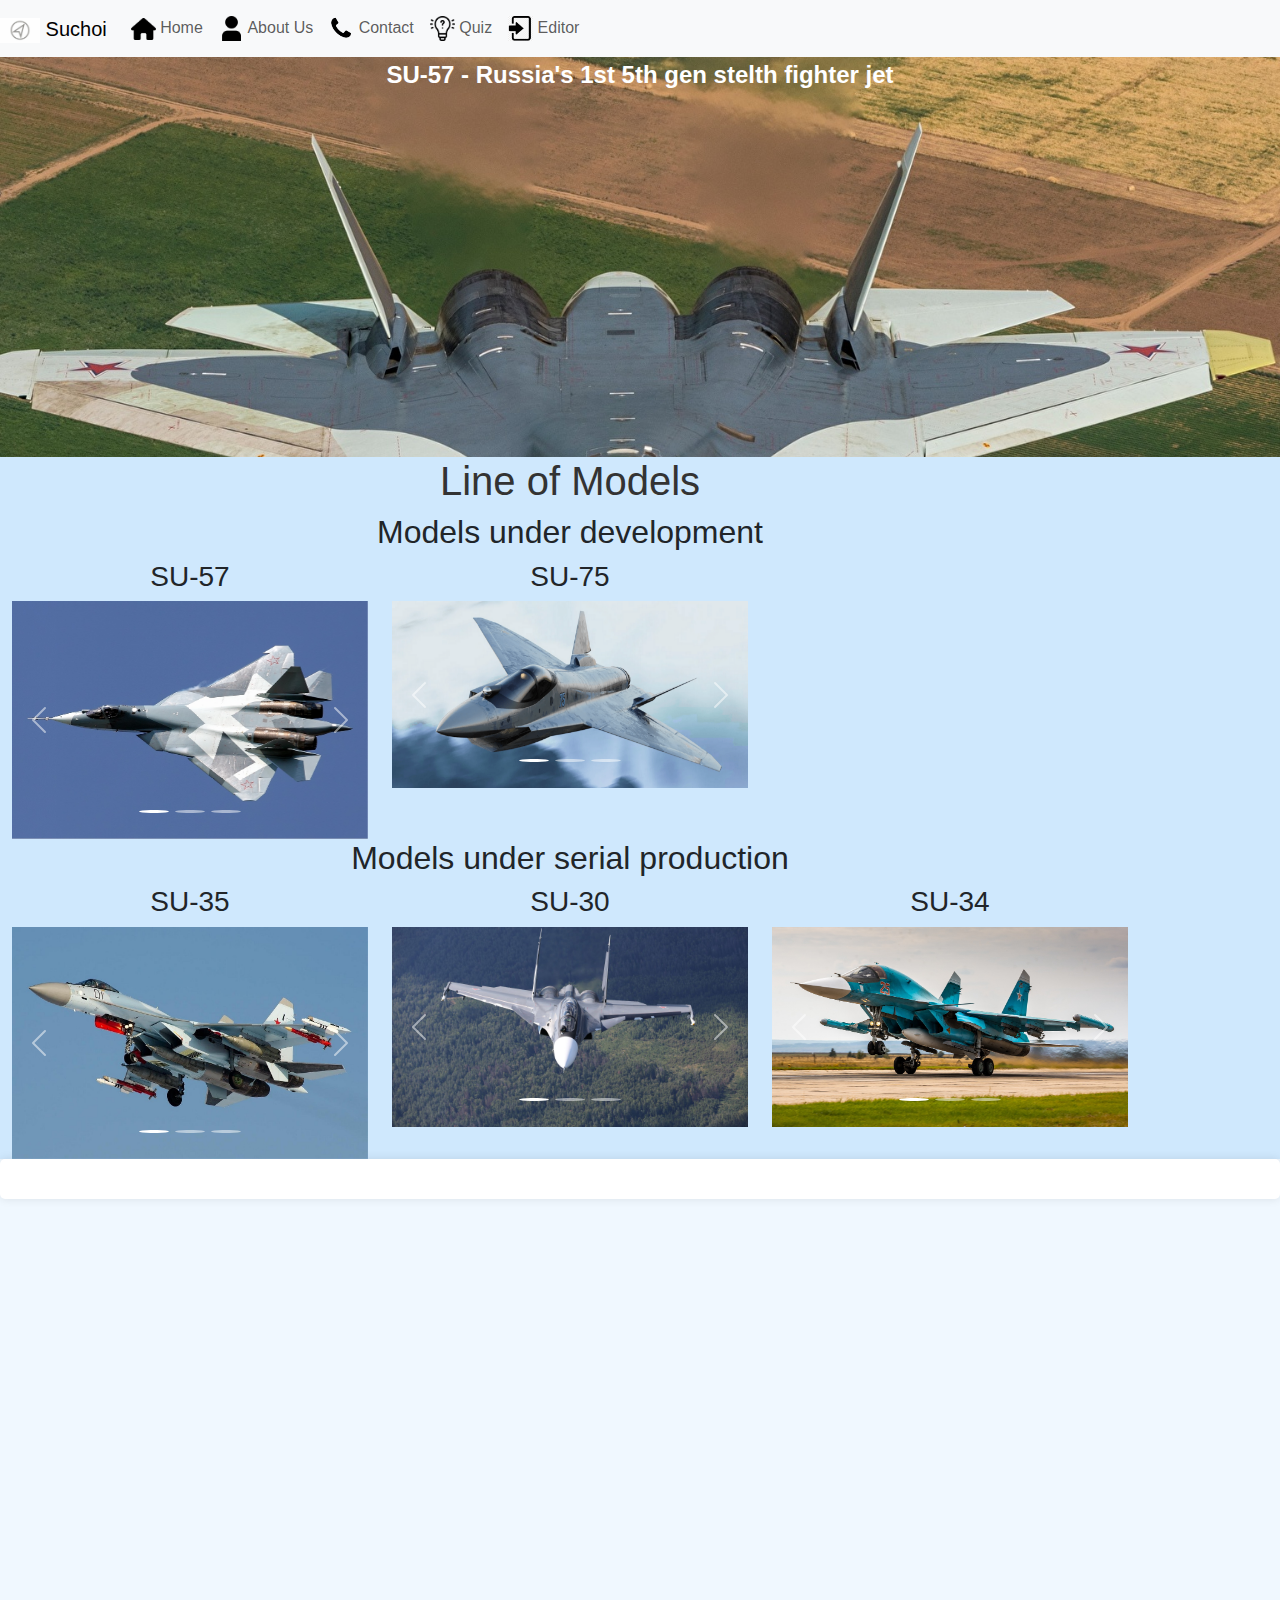
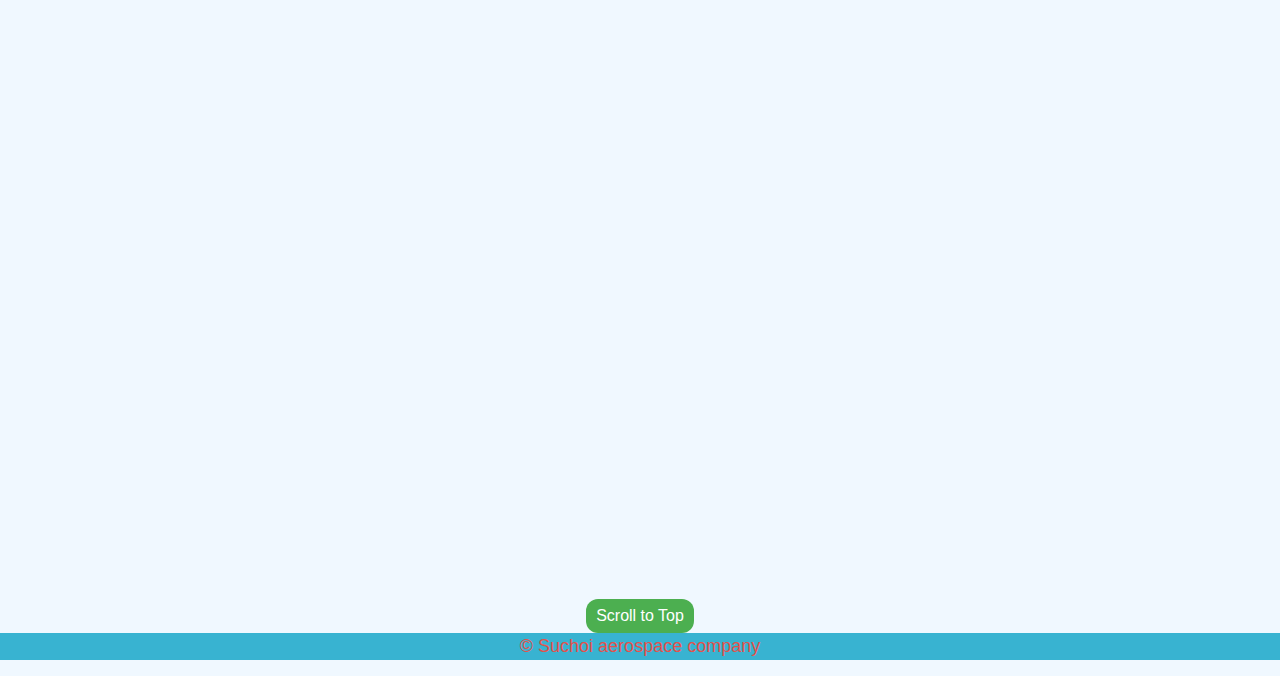
<file: index.html>
<!DOCTYPE html>
<html lang="en">
<head>
    <meta charset="UTF-8">
    <meta name="viewport" content="width=100%, initial-scale=1.0">
    <title>Suchoi</title>
    <link href="https://cdn.jsdelivr.net/npm/bootstrap@5.3.1/dist/css/bootstrap.min.css" rel="stylesheet">
    <script src="https://cdn.jsdelivr.net/npm/bootstrap@5.3.1/dist/js/bootstrap.bundle.min.js"></script>
    <link rel="stylesheet" href="CSS.css">
    <link rel="shortcut icon" type="image/x-icon"  href="img\favicon-32x32.png">
    
</head>
<body>


    <!-- Navigation Bar -->
    <nav class="navbar navbar-expand-lg navbar-light bg-light">
        <div class="container">
            <a class="navbar-brand" href="index.html">
                <img src="img\Emblem-Sukhoi.jpg" alt="Logo" width="40">
                Suchoi
            </a>
            <button class="navbar-toggler" type="button" data-bs-toggle="collapse" data-bs-target="#navbarNav" aria-controls="navbarNav" aria-expanded="false" aria-label="Toggle navigation">
                <span class="navbar-toggler-icon"></span>
            </button>
            <div class="collapse navbar-collapse" id="navbarNav">
                <ul class="navbar-nav ml-auto">
                    <li class="nav-item">
                        <a class="nav-link" href="index.html"> <img src="img\house_icon_199063.png" width=25> Home</a>
                    </li>
                    <li class="nav-item">
                        <a class="nav-link" href="about_us.html"><img src="img\user.png" alt="User Icon" width="25"> About Us</a>
                    </li>
                    <li class="nav-item">
                        <a class="nav-link" href="contact.html"><img src="img\Phone_font_awesome.svg.png" width=25> Contact</a>
                    </li>

                    <li class="nav-item">
                      <a class="nav-link" href="quiz.html"><img src="img\5694744.png" alt="Quiz Icon" width="25"> Quiz</a>
                  </li>

                  <li class="nav-item">
                    <a class="nav-link" href="login.html"><img src="img\png-transparent-computer-icons-login-login-button-miscellaneous-angle-text-thumbnail.png" alt="Quiz Icon" width="25"> Editor</a>
                </li>
                </ul>

            </div>
        </div>
    </nav>
    
    <div class="mainimage">
        <a id="main_text"> SU-57 - Russia's 1st 5th gen stelth fighter jet</a>
    </div>
        <div id="models">
        <div class="container" >
          <h1 >Line of Models</h1>
            <div class="row">
              <h2>Models under development</h2>
                <div class="col-4 col-lg-4">
                  <a href="su57.html" class="info"><h3 id="model_title">SU-57</h3></a>
                    <div id="carousel1" class="carousel slide" data-bs-ride="carousel">
                        <div class="carousel-indicators">
                          <button type="button" data-bs-target="#carousel1" data-bs-slide-to="0" class="active" aria-current="true" aria-label="Slide 1"></button>
                          <button type="button" data-bs-target="#carousel1" data-bs-slide-to="1" aria-label="Slide 2"></button>
                          <button type="button" data-bs-target="#carousel1" data-bs-slide-to="2" aria-label="Slide 3"></button>
                        </div>
                        <div class="carousel-inner">
                          <div class="carousel-item active">
                            <img src="img\Sukhoi_T-50_Maksimov.jpg" class="d-block w-100" alt="...">
                            <div class="carousel-caption d-none d-md-block">
                             </div>
                          </div>
                          <div class="carousel-item">
                            <img src="img\BMQEURENZJAALDWFXLL2XZHQ3U.jpg" class="d-block w-100" alt="...">
                            <div class="carousel-caption d-none d-md-block">
                             </div>
                          </div>
                          <div class="carousel-item">
                            <img src="img\21_su57-2.jpg" class="d-block w-100" alt="...">
                            <div class="carousel-caption d-none d-md-block">
                            </div>
                          </div>
                        </div>
                        <button class="carousel-control-prev" type="button" data-bs-target="#carousel1" data-bs-target="#carouselExampleAutoplaying" data-bs-slide="prev">
                          <span class="carousel-control-prev-icon" aria-hidden="true"></span>
                          <span class="visually-hidden">Previous</span>
                        </button>
                        <button class="carousel-control-next" type="button" data-bs-target="#carousel1" data-bs-target="#carouselExampleAutoplaying" data-bs-slide="next">
                          <span class="carousel-control-next-icon" aria-hidden="true"></span>
                          <span class="visually-hidden">Next</span>
                        </button>
                      </div>
                </div>
                
                
                <div class="col-4 col-lg-4">
                  <a href="su75.html" class="info"><h3 id="model_title">SU-75</h3></a>
                      <div id="carousel3" class="carousel slide" data-bs-ride="carousel">
                          <div class="carousel-indicators">
                            <button type="button" data-bs-target="#carousel3" data-bs-slide-to="0" class="active" aria-current="true" aria-label="Slide 1"></button>
                            <button type="button" data-bs-target="#carousel3" data-bs-slide-to="1" aria-label="Slide 2"></button>
                            <button type="button" data-bs-target="#carousel3" data-bs-slide-to="2" aria-label="Slide 3"></button>
                          </div>
                          <div class="carousel-inner">
                            <div class="carousel-item active">
                              <img src="img\86e3544b-52cfdad0637275fb9c62cb7158717282.png" class="d-block w-100" alt="...">
                              <div class="carousel-caption d-none d-md-block">
                              </div>
                            </div>
                            <div class="carousel-item">
                              <img src="img\upload-a99a3af9-db3f-4bd5-aa37-0e447ad6ec60_large.jpg" class="d-block w-100" alt="...">
                              <div class="carousel-caption d-none d-md-block">
                              </div>
                            </div>
                            <div class="carousel-item">
                              <img src="img\Su-75.jpg" class="d-block w-100" alt="...">
                              <div class="carousel-caption d-none d-md-block">
                              </div>
                            </div>
                          </div>
                          <button class="carousel-control-prev" type="button" data-bs-target="#carousel3" data-bs-target="#carouselExampleAutoplaying" data-bs-slide="prev">
                            <span class="carousel-control-prev-icon" aria-hidden="true"></span>
                            <span class="visually-hidden">Previous</span>
                          </button>
                          <button class="carousel-control-next" type="button" data-bs-target="#carousel3" data-bs-target="#carouselExampleAutoplaying" data-bs-slide="next">
                            <span class="carousel-control-next-icon" aria-hidden="true"></span>
                            <span class="visually-hidden">Next</span>
                          </button>
                    </div>
              </div>
        </div>

            <div class="row">

            <h2>Models under serial production</h2>
            

            <div class="col-4 col-lg-4">
              <a href="su35.html" class="info"><h3 id="model_title">SU-35</h3></a>
              <div id="carousel2" class="carousel slide" data-bs-ride="carousel">
                  <div class="carousel-indicators">
                    <button type="button" data-bs-target="#carousel2" data-bs-slide-to="0" class="active" aria-current="true" aria-label="Slide 1"></button>
                    <button type="button" data-bs-target="#carousel2" data-bs-slide-to="1" aria-label="Slide 2"></button>
                    <button type="button" data-bs-target="#carousel2" data-bs-slide-to="2" aria-label="Slide 3"></button>
                  </div>
                  <div class="carousel-inner">
                    <div class="carousel-item active">
                      <img src="img\Su-35.jpg" class="d-block w-100" alt="...">
                      <div class="carousel-caption d-none d-md-block">
                       </div>
                    </div>
                    <div class="carousel-item">
                      <img src="img\article_5cadb1ef874074_58539979.png" class="d-block w-100" alt="...">
                      <div class="carousel-caption d-none d-md-block">
                      </div>
                    </div>
                    <div class="carousel-item">
                      <img src="img\Su-35 ww.jpg" class="d-block w-100" alt="...">
                      <div class="carousel-caption d-none d-md-block">
                      </div>
                    </div>
                  </div>
                  <button class="carousel-control-prev" type="button" data-bs-target="#carousel2" data-bs-target="#carouselExampleAutoplaying" data-bs-slide="prev">
                    <span class="carousel-control-prev-icon" aria-hidden="true"></span>
                    <span class="visually-hidden">Previous</span>
                  </button>
                  <button class="carousel-control-next" type="button" data-bs-target="#carousel2" data-bs-target="#carouselExampleAutoplaying" data-bs-slide="next">
                    <span class="carousel-control-next-icon" aria-hidden="true"></span>
                    <span class="visually-hidden">Next</span>
                  </button>
                </div>
              </div>
              <div class="col-4 col-lg-4">
                <a href="su30.html" class="info"><h3 id="model_title">SU-30</h3></a>
                <div id="carouselSU30" class="carousel slide" data-bs-ride="carousel">
                    <div class="carousel-indicators">
                      <button type="button" data-bs-target="#carouselSU30" data-bs-slide-to="0" class="active" aria-current="true" aria-label="Slide 1"></button>
                      <button type="button" data-bs-target="#carouselSU30" data-bs-slide-to="1" aria-label="Slide 2"></button>
                      <button type="button" data-bs-target="#carouselSU30" data-bs-slide-to="2" aria-label="Slide 3"></button>
                    </div>
                    <div class="carousel-inner">
                      <div class="carousel-item active">
                        <img src="img\Sukhoi-Su-30-warplane-sky.jpg" class="d-block w-100" alt="...">
                        <div class="carousel-caption d-none d-md-block">
                         </div>
                      </div>
                      <div class="carousel-item">
                        <img src="img\jet-fighters-sukhoi-su-30-aircraft-jet-fighter-warplane-hd-wallpaper-preview.jpg" class="d-block w-100" alt="...">
                        <div class="carousel-caption d-none d-md-block">
                        </div>
                      </div>
                      <div class="carousel-item">
                        <img src="img\245657633_0_31_2401_1231_1920x0_80_0_0_7958f01aeff5a19b9e8dd36e3e7b6efc.jpg" class="d-block w-100" alt="...">
                        <div class="carousel-caption d-none d-md-block">
                        </div>
                      </div>
                    </div>
                    <button class="carousel-control-prev" type="button" data-bs-target="#carouselSU30" data-bs-target="#carouselExampleAutoplaying" data-bs-slide="prev">
                      <span class="carousel-control-prev-icon" aria-hidden="true"></span>
                      <span class="visually-hidden">Previous</span>
                    </button>
                    <button class="carousel-control-next" type="button" data-bs-target="#carouselSU30" data-bs-target="#carouselExampleAutoplaying" data-bs-slide="next">
                      <span class="carousel-control-next-icon" aria-hidden="true"></span>
                      <span class="visually-hidden">Next</span>
                    </button>
                  </div>
            </div>
            <div class="col-4 col-lg-4">
              <a href="su34.html" class="info"><h3 id="model_title">SU-34</h3></a>
              <div id="carouselSU34" class="carousel slide" data-bs-ride="carousel">
                  <div class="carousel-indicators">
                    <button type="button" data-bs-target="#carouselSU34" data-bs-slide-to="0" class="active" aria-current="true" aria-label="Slide 1"></button>
                    <button type="button" data-bs-target="#carouselSU34" data-bs-slide-to="1" aria-label="Slide 2"></button>
                    <button type="button" data-bs-target="#carouselSU34" data-bs-slide-to="2" aria-label="Slide 3"></button>
                  </div>
                  <div class="carousel-inner">
                    <div class="carousel-item active">
                      <img src="img\414436_O.jpg" class="d-block w-100" alt="...">
                      <div class="carousel-caption d-none d-md-block">
                       </div>
                    </div>
                    <div class="carousel-item">
                      <img src="img\original-sti.jpg" class="d-block w-100" alt="...">
                      <div class="carousel-caption d-none d-md-block">
                      </div>
                    </div>
                    <div class="carousel-item">
                      <img src="img\su-34-2.jpg" class="d-block w-100" alt="...">
                      <div class="carousel-caption d-none d-md-block">
                      </div>
                    </div>
                  </div>
                  <button class="carousel-control-prev" type="button" data-bs-target="#carouselSU34" data-bs-target="#carouselExampleAutoplaying" data-bs-slide="prev">
                    <span class="carousel-control-prev-icon" aria-hidden="true"></span>
                    <span class="visually-hidden">Previous</span>
                  </button>
                  <button class="carousel-control-next" type="button" data-bs-target="#carouselSU34" data-bs-target="#carouselExampleAutoplaying" data-bs-slide="next">
                    <span class="carousel-control-next-icon" aria-hidden="true"></span>
                    <span class="visually-hidden">Next</span>
                  </button>
                </div>
          </div>
          
          
          </div>
        </div>
      </div>

      <div id="form-container">
        <form id="multi-step-form">
          <div class="form-step" data-step="1">
            <h2>Step 1: Personal Information</h2>
            <label for="name">Name:</label>
            <input type="text" id="name" name="name" required>
            <button type="button" onclick="nextStep(1)">Next</button>
          </div>
      
          <div class="form-step" data-step="2">
            <h2>Step 2: Contact Information</h2>
            <label for="email">Email:</label>
            <input type="email" id="email" name="email" required>
            <button type="button" onclick="prevStep(1)">Previous</button>
            <button type="button" onclick="nextStep(2)">Next</button>
          </div>
      
          <div class="form-step" data-step="3">
            <h2>Step 3: Additional Information</h2>
            <label for="message">Message:</label>
            <textarea id="message" name="message"></textarea>
            <button type="button" onclick="prevStep(2)">Previous</button>
            <button type="submit">Submit</button>
          </div>
        </form>
      </div>



      <div id = 'blank_space'></div>



      <button id="scrollToTopBtn" onclick="scrollToTop()">Scroll to Top</button>

    












    <div class="footer">
      <p class="footer_text">&copy; Suchoi aerospace company</p>
    </div>

    <script src="JS.js"></script>

    <!-- Bootstrap JavaScript (Popper.js and Bootstrap JS) -->
    <script src="https://cdn.jsdelivr.net/npm/@popperjs/core@2.11.6/dist/umd/popper.min.js"></script>
    <script src="https://cdn.jsdelivr.net/npm/bootstrap@5.5.0/dist/js/bootstrap.min.js"></script>
    











    
</body>
</html>
</file>
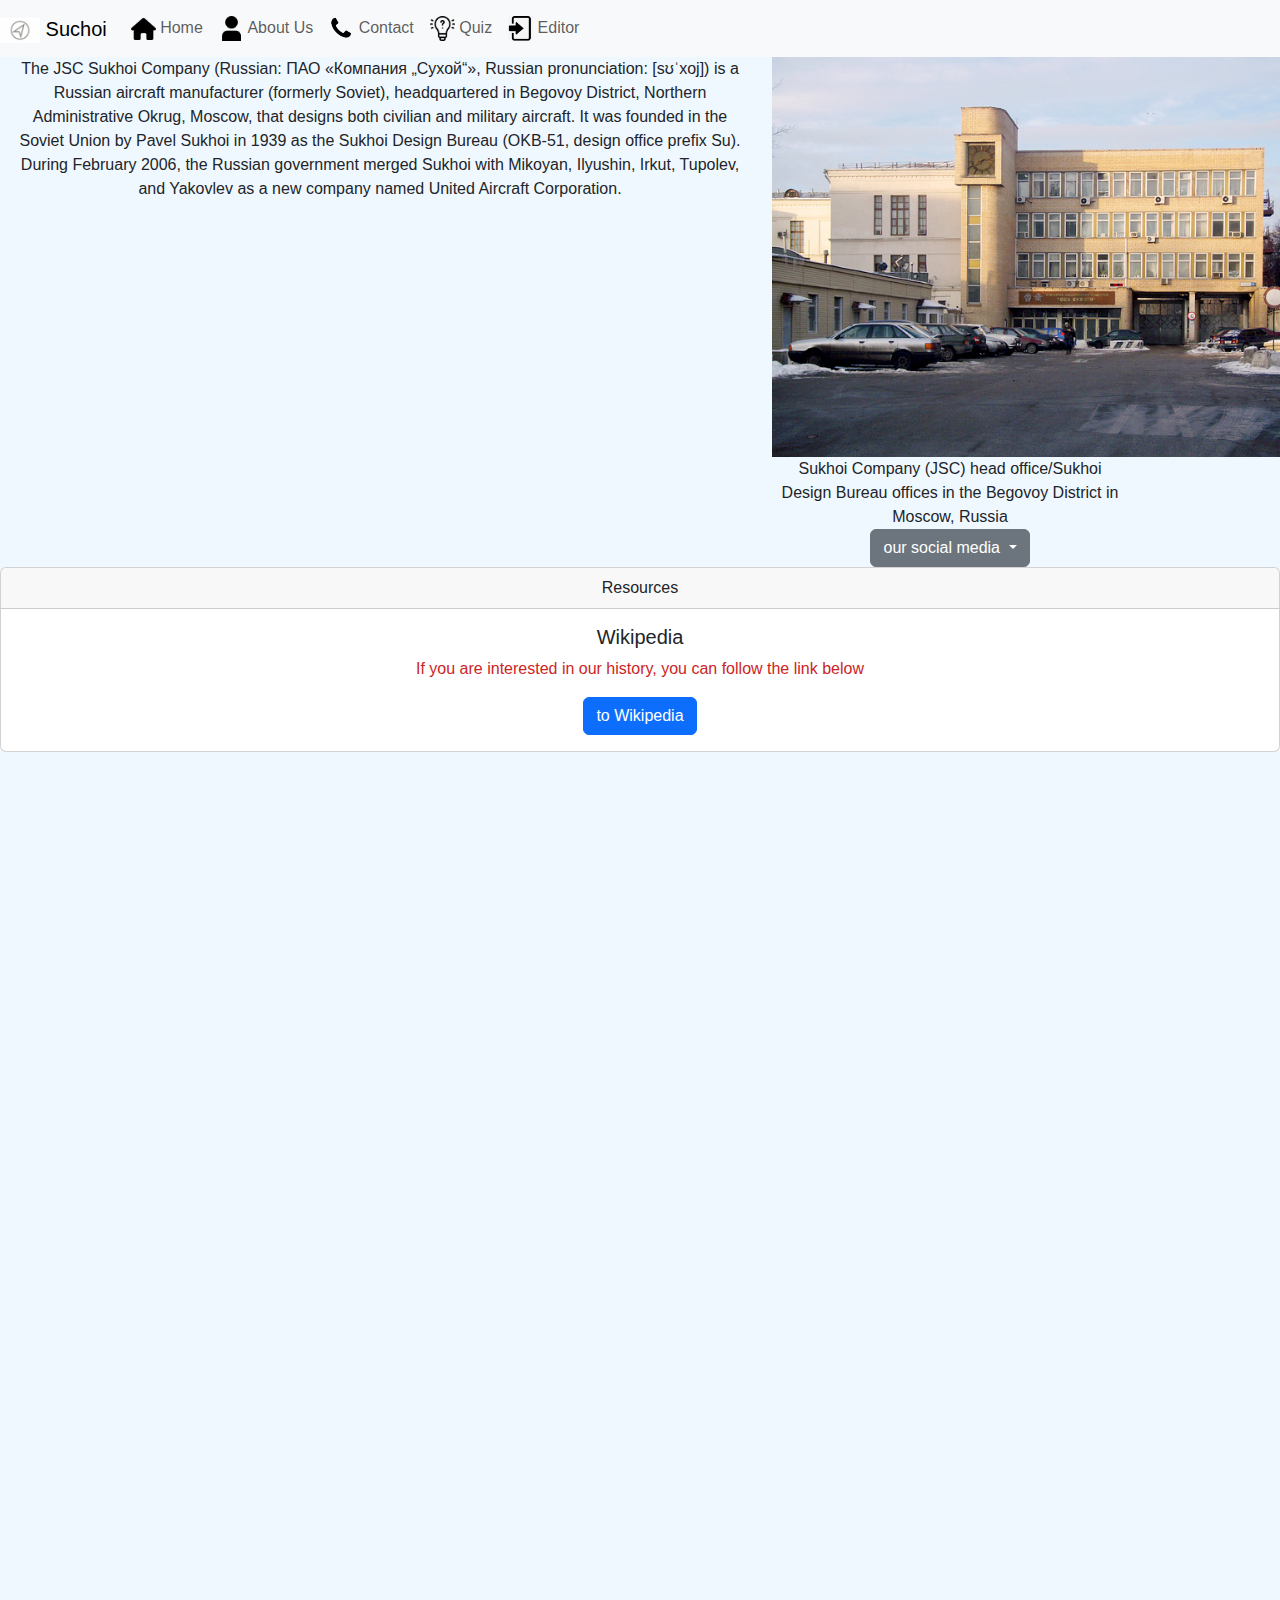
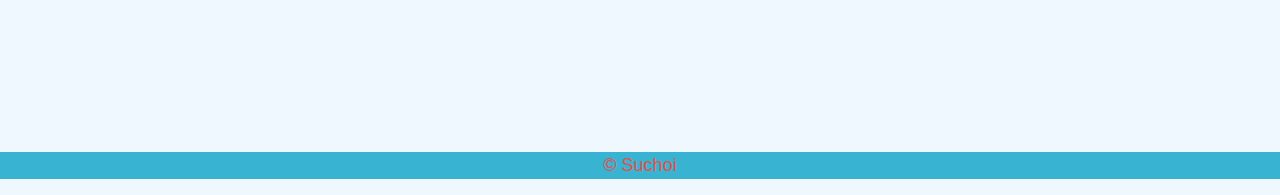
<file: about_us.html>
<!DOCTYPE html>
<html lang="en">
<head>
    <meta charset="UTF-8">
    <meta name="viewport" content="width=100%, initial-scale=1.0">
    <title>Suchoi</title>
    <link href="https://cdn.jsdelivr.net/npm/bootstrap@5.3.1/dist/css/bootstrap.min.css" rel="stylesheet">
    <script src="https://cdn.jsdelivr.net/npm/bootstrap@5.3.1/dist/js/bootstrap.bundle.min.js"></script>
    <link rel="stylesheet" href="CSS.css">
    <link rel="shortcut icon" type="image/x-icon"  href="img\favicon-32x32.png">
    
</head>
<body>
    <!-- Navigation Bar -->
    <nav class="navbar navbar-expand-lg navbar-light bg-light">
        <div class="container">
            <a class="navbar-brand" href="index.html">
                <img src="img\Emblem-Sukhoi.jpg" alt="Logo" width="40">
                Suchoi
            </a>
            <button class="navbar-toggler" type="button" data-bs-toggle="collapse" data-bs-target="#navbarNav" aria-controls="navbarNav" aria-expanded="false" aria-label="Toggle navigation">
                <span class="navbar-toggler-icon"></span>
            </button>
            <div class="collapse navbar-collapse" id="navbarNav">
                <ul class="navbar-nav ml-auto">
                    <li class="nav-item">
                        <a class="nav-link" href="index.html"> <img src="img\house_icon_199063.png" width=25> Home</a>
                    </li>
                    <li class="nav-item">
                        <a class="nav-link" href="about_us.html"><img src="img\user.png" alt="User Icon" width="25"> About Us</a>
                    </li>

                    <li class="nav-item">
                        <a class="nav-link" href="contact.html"><img src="img\Phone_font_awesome.svg.png" width=25> Contact</a>
                    </li>

                    <li class="nav-item">
                        <a class="nav-link" href="quiz.html"><img src="img\5694744.png" alt="Quiz Icon" width="25"> Quiz</a>
                    </li>

                    <li class="nav-item">
                        <a class="nav-link" href="login.html"><img src="img\png-transparent-computer-icons-login-login-button-miscellaneous-angle-text-thumbnail.png" alt="Quiz Icon" width="25"> Editor</a>
                    </li>
                </ul>

            </div>
        </div>
    </nav>


    <div class="container">
        <div class="row">
            
        <div class="col-8">
            The JSC Sukhoi Company (Russian: ПАО «Компания „Сухой“», Russian pronunciation: [sʊˈxoj]) is a Russian aircraft manufacturer (formerly Soviet), headquartered in Begovoy District, Northern Administrative Okrug, Moscow, that designs both civilian and military aircraft. It was founded in the Soviet Union by Pavel Sukhoi in 1939 as the Sukhoi Design Bureau (OKB-51, design office prefix Su). During February 2006, the Russian government merged Sukhoi with Mikoyan, Ilyushin, Irkut, Tupolev, and Yakovlev as a new company named United Aircraft Corporation.
        </div>

        <div class="col-4">
            <img src="img\Sukhoi-okb.jpeg" alt="image" style="max-height: 400px;">
            Sukhoi Company (JSC) head office/Sukhoi Design Bureau offices in the Begovoy District in Moscow, Russia

            <div class="dropdown">
                <button class="btn btn-secondary dropdown-toggle" type="button" id="dropdownMenuButton1" data-bs-toggle="dropdown" aria-expanded="false">
                  our social media
                </button>
                <ul class="dropdown-menu" aria-labelledby="dropdownMenuButton1">
                  <li><a class="dropdown-item" href="https://www.instagram.com/sukhoi_aircraft_company/">instagram</a></li>
                </ul>
              </div>
        </div>
        </div>
    </div>
    

    

      



    <div class="card">
        <div class="card-header">
          Resources
        </div>
        <div class="card-body">
          <h5 class="card-title">Wikipedia</h5>
          <p class="card-text">If you are interested in our history, you can follow the link below</p>
          <a href="https://en.wikipedia.org/wiki/Sukhoi" id="about_us_wiki" class="btn btn-primary">to Wikipedia</a>
        </div>
      </div>

      <div id = 'blank_space'></div>
      <div class="footer">
        <p class="footer_text">&copy; Suchoi</p>
      </div>    


      <script src="JS.js"></script>
    <!-- Bootstrap JavaScript (Popper.js and Bootstrap JS) -->
    <script src="https://cdn.jsdelivr.net/npm/@popperjs/core@2.11.6/dist/umd/popper.min.js"></script>
    <script src="https://cdn.jsdelivr.net/npm/bootstrap@5.5.0/dist/js/bootstrap.min.js"></script>
    

    


</body>
</html>
</file>
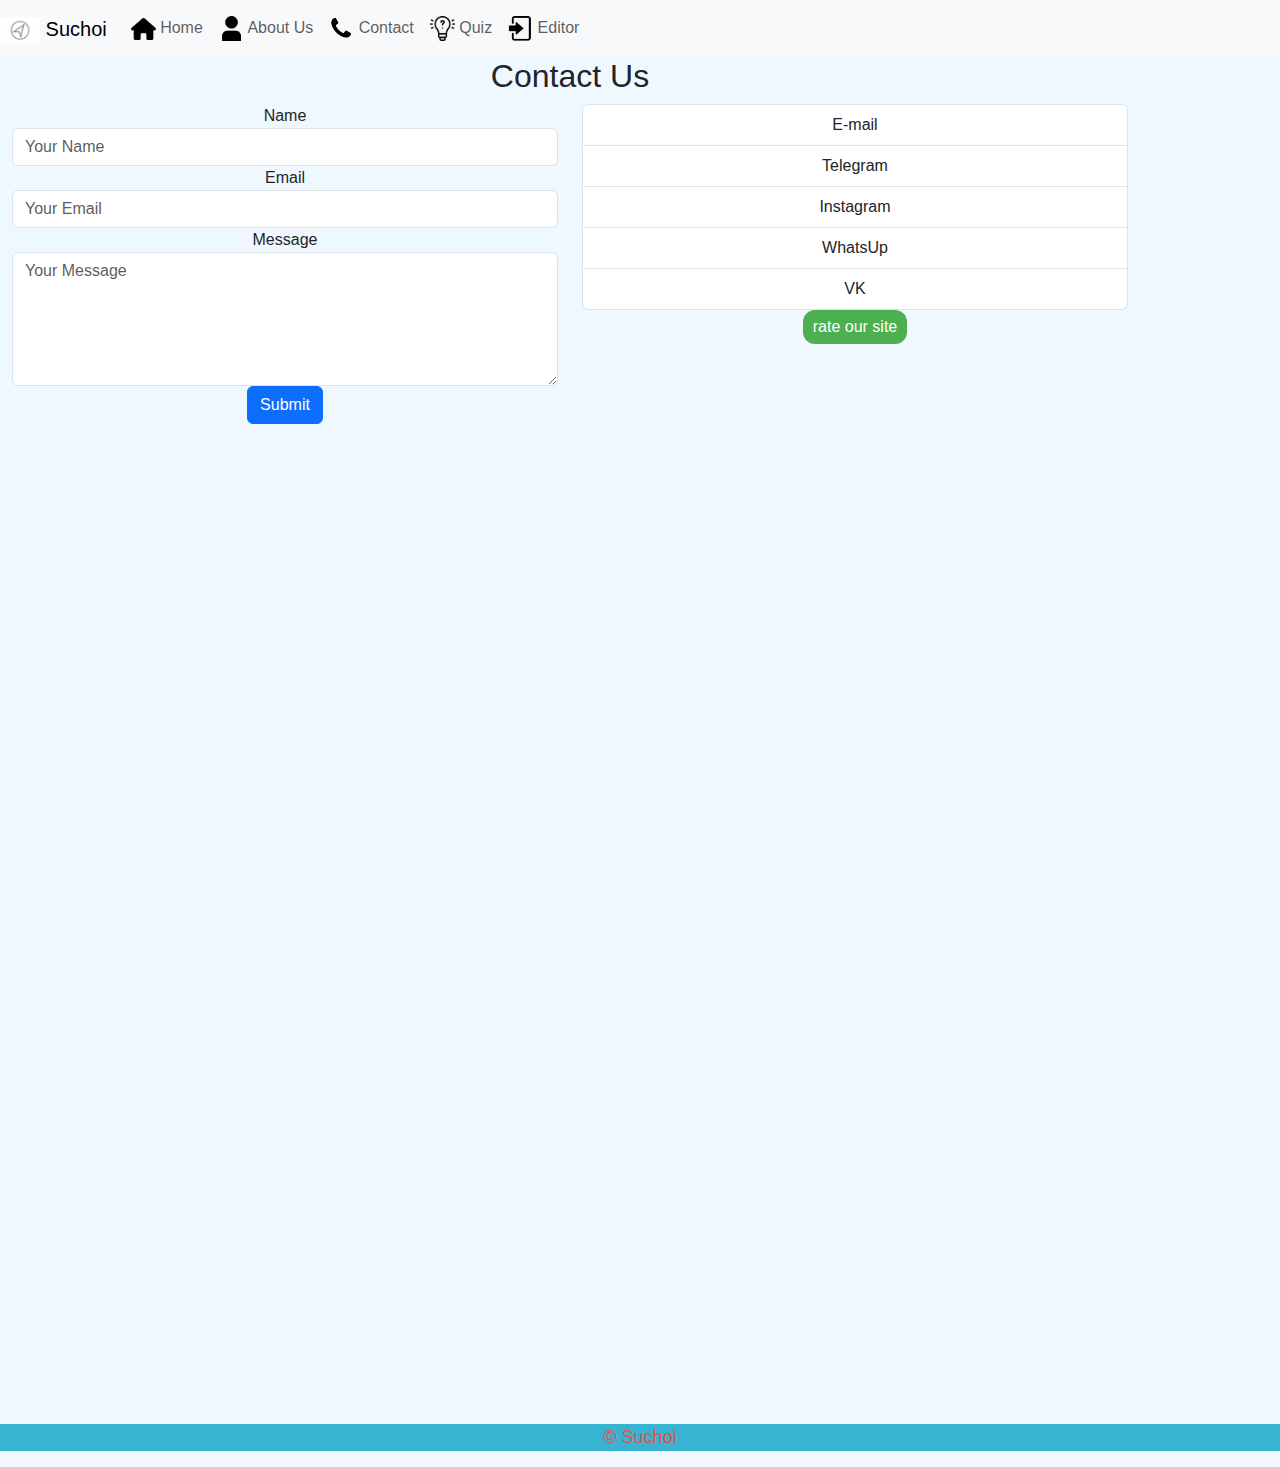
<file: contact.html>
<!DOCTYPE html>
<html lang="en">
<head>
    <meta charset="UTF-8">
    <meta name="viewport" content="width=100%, initial-scale=1.0">
    <title>Suchoi</title>
    <link href="https://cdn.jsdelivr.net/npm/bootstrap@5.3.1/dist/css/bootstrap.min.css" rel="stylesheet">
    <script src="https://cdn.jsdelivr.net/npm/bootstrap@5.3.1/dist/js/bootstrap.bundle.min.js"></script>
    <link rel="stylesheet" href="CSS.css">
    <link rel="stylesheet" href="https://cdnjs.cloudflare.com/ajax/libs/font-awesome/6.2.1/css/all.min.css" />
    <link rel="shortcut icon" type="image/x-icon"  href="img\favicon-32x32.png">
    
</head>
<body>
    <!-- Navigation Bar -->
    <nav class="navbar navbar-expand-lg navbar-light bg-light">
        <div class="container">
            <a class="navbar-brand" href="index.html">
                <img src="img\Emblem-Sukhoi.jpg" alt="Logo" width="40">
                Suchoi
            </a>
            <button class="navbar-toggler" type="button" data-bs-toggle="collapse" data-bs-target="#navbarNav" aria-controls="navbarNav" aria-expanded="false" aria-label="Toggle navigation">
                <span class="navbar-toggler-icon"></span>
            </button>
            <div class="collapse navbar-collapse" id="navbarNav">
                <ul class="navbar-nav ml-auto">
                    <li class="nav-item">
                        <a class="nav-link" href="index.html"> <img src="img\house_icon_199063.png" width=25> Home</a>
                    </li>
                    <li class="nav-item">
                        <a class="nav-link" href="about_us.html"><img src="img\user.png" alt="User Icon" width="25"> About Us</a>
                    </li>

                    <li class="nav-item">
                        <a class="nav-link" href="contact.html"><img src="img\Phone_font_awesome.svg.png" width=25> Contact</a>
                    </li>

                    <li class="nav-item">
                        <a class="nav-link" href="quiz.html"><img src="img\5694744.png" alt="Quiz Icon" width="25"> Quiz</a>
                    </li>

                    <li class="nav-item">
                        <a class="nav-link" href="login.html"><img src="img\png-transparent-computer-icons-login-login-button-miscellaneous-angle-text-thumbnail.png" alt="Quiz Icon" width="25"> Editor</a>
                    </li>
                </ul>

            </div>
        </div>
    </nav>


    <section class="container">
        <div class="row">
            <h2>Contact Us</h2>
            <div class="col-6">
                
                <form>
                    <div class="form-group">
                        <label for="name">Name</label>
                        <input type="text" class="form-control" id="name" placeholder="Your Name">
                    </div>
                    <div class="form-group">
                        <label for="email">Email</label>
                        <input type="email" class="form-control" id="email" placeholder="Your Email">
                    </div>
                    <div class="form-group">
                        <label for="message">Message</label>
                        <textarea class="form-control" id="message" rows="5" placeholder="Your Message"></textarea>
                    </div>
                    <button type="submit" class="btn btn-primary">Submit</button>
                </form>

            </div>
            <div class="col-6">
                <div class="list-group">
                    <a href="#" class="list-group-item list-group-item-action">
                      E-mail
                    </a>
                    <a href="https://t.me/Yerkhatt" class="list-group-item list-group-item-action">Telegram</a>
                    <a href="#" class="list-group-item list-group-item-action">Instagram</a>
                    <a href="#" class="list-group-item list-group-item-action">WhatsUp</a>
                    <a href="#" class="list-group-item list-group-item-action">VK</a>
                  </div>
                  <button id="openModalBtn">rate our site</button>

                  <div id="myModal" class="modal">
                    <div class="modal-content">
                      <span class="close" id="closeModalBtn">&times;</span>
                      <div class="rating-box">
                          <h3>How was your experience?</h3>
                          <div class="stars">
                            <i class="fa-solid fa-star"></i>
                            <i class="fa-solid fa-star"></i>
                            <i class="fa-solid fa-star"></i>
                            <i class="fa-solid fa-star"></i>
                            <i class="fa-solid fa-star"></i>
                          </div>
                        </div>
                        <button class="submut" id="submitBtn">Submit</button>
                    </div>
                  </div>
            </div>
        </div>
    </section>



    
    <script>
        // Get the modal element and the buttons that open and close it
        var modal = document.getElementById('myModal');
        var openModalBtn = document.getElementById('openModalBtn');
        var closeModalBtn = document.getElementById('closeModalBtn');
        var submitBtn = document.getElementById('submitBtn');

        // Function to open the modal
        function openModal() {
        modal.style.display = 'block';
        }

        // Function to close the modal
        function closeModal() {
        modal.style.display = 'none';
        }

        
        // Event listeners for the open and close buttons
        openModalBtn.addEventListener('click', openModal);
        closeModalBtn.addEventListener('click', closeModal);
        submitBtn.addEventListener('click', closeModal);

        // Close the modal if the user clicks outside of it
        window.addEventListener('click', function (event) {
        if (event.target === modal) {
            closeModal();
        }
        });

        // Close the modal if the user presses the Escape key
        document.addEventListener('keydown', function (event) {
        if (event.key === 'Escape') {
            closeModal();
        }
        });


         // Select all elements with the "i" tag and store them in a NodeList called "stars"
        const stars = document.querySelectorAll(".stars i");
        // Loop through the "stars" NodeList
        stars.forEach((star, index1) => {
        // Add an event listener that runs a function when the "click" event is triggered
        star.addEventListener("click", () => {
            // Loop through the "stars" NodeList Again
            stars.forEach((star, index2) => {
            // Add the "active" class to the clicked star and any stars with a lower index
            // and remove the "active" class from any stars with a higher index
            index1 >= index2 ? star.classList.add("active") : star.classList.remove("active");
            });
        });
        });
    </script>
      
      <div id = 'blank_space'></div>
      <div class="footer">
        <p class="footer_text">&copy; Suchoi</p>
      </div>
    <!-- Bootstrap JavaScript (Popper.js and Bootstrap JS) -->
    <script src="https://cdn.jsdelivr.net/npm/@popperjs/core@2.11.6/dist/umd/popper.min.js"></script>
    <script src="https://cdn.jsdelivr.net/npm/bootstrap@5.5.0/dist/js/bootstrap.min.js"></script>
    <script src="JS.js"></script>   
    


</body>
</html>
</file>
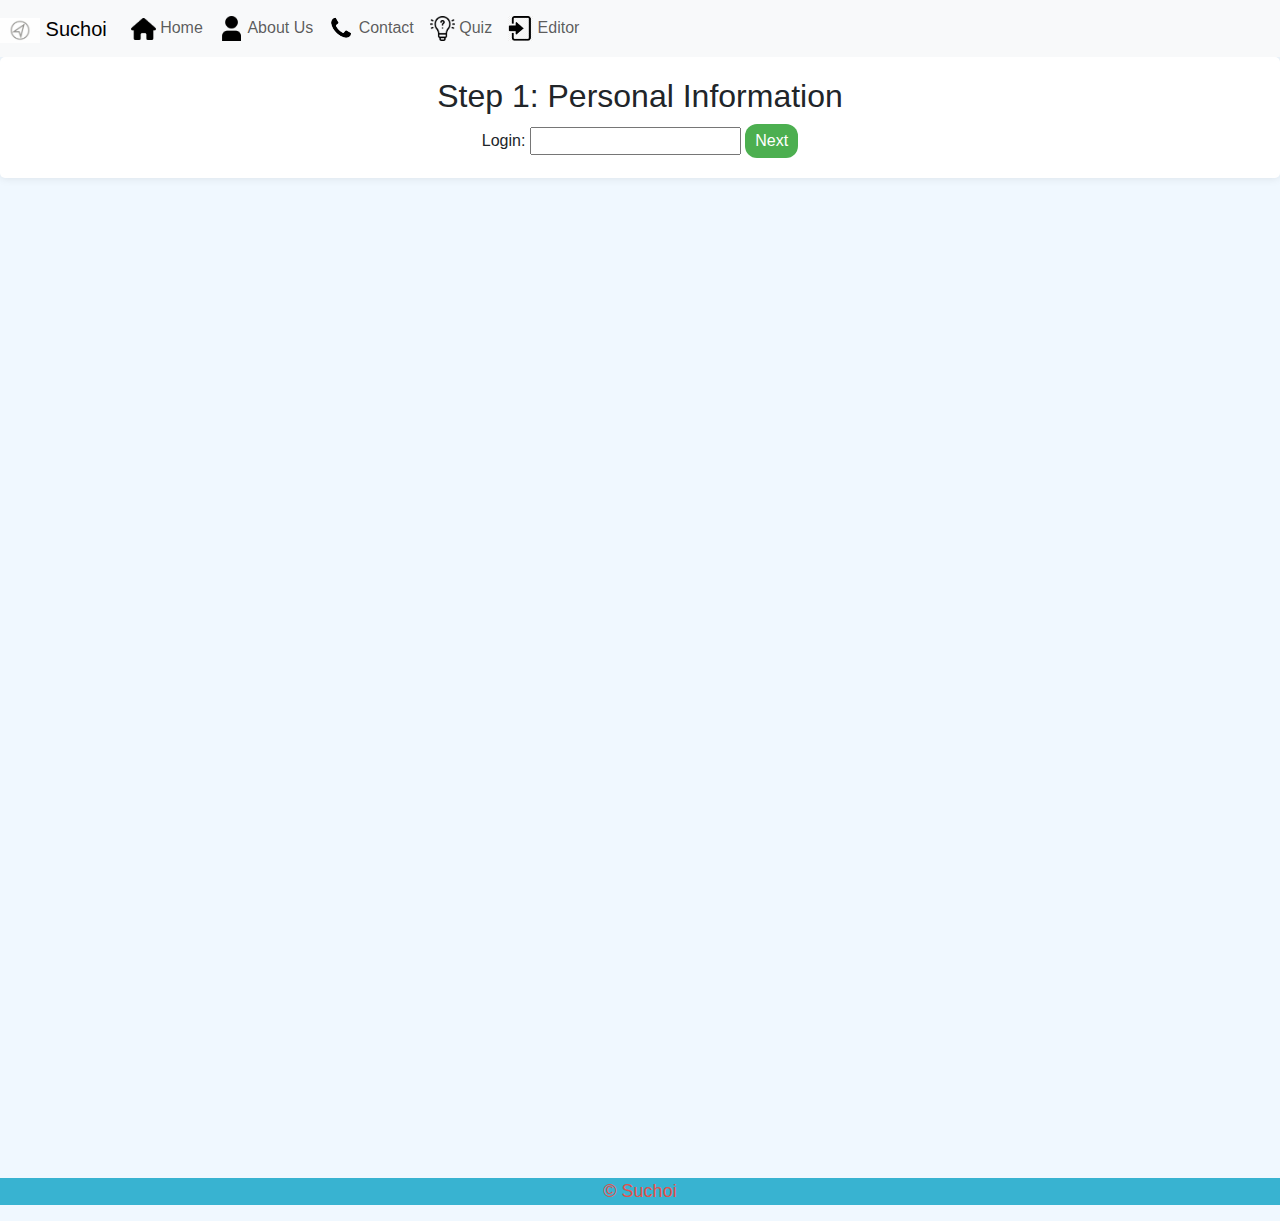
<file: login.html>
<!DOCTYPE html>
<html lang="en">
<head>
    <meta charset="UTF-8">
    <meta name="viewport" content="width=100%, initial-scale=1.0">
    <title>Suchoi</title>
    <link href="https://cdn.jsdelivr.net/npm/bootstrap@5.3.1/dist/css/bootstrap.min.css" rel="stylesheet">
    <script src="https://cdn.jsdelivr.net/npm/bootstrap@5.3.1/dist/js/bootstrap.bundle.min.js"></script>
    <link rel="stylesheet" href="CSS.css">
    <link rel="stylesheet" href="https://cdnjs.cloudflare.com/ajax/libs/font-awesome/6.2.1/css/all.min.css" />
    <link rel="shortcut icon" type="image/x-icon"  href="img\favicon-32x32.png">
    
</head>
<body>
    <!-- Navigation Bar -->
    <nav class="navbar navbar-expand-lg navbar-light bg-light">
        <div class="container">
            <a class="navbar-brand" href="index.html">
                <img src="img\Emblem-Sukhoi.jpg" alt="Logo" width="40">
                Suchoi
            </a>
            <button class="navbar-toggler" type="button" data-bs-toggle="collapse" data-bs-target="#navbarNav" aria-controls="navbarNav" aria-expanded="false" aria-label="Toggle navigation">
                <span class="navbar-toggler-icon"></span>
            </button>
            <div class="collapse navbar-collapse" id="navbarNav">
                <ul class="navbar-nav ml-auto">
                    <li class="nav-item">
                        <a class="nav-link" href="index.html"> <img src="img\house_icon_199063.png" width=25> Home</a>
                    </li>
                    <li class="nav-item">
                        <a class="nav-link" href="about_us.html"><img src="img\user.png" alt="User Icon" width="25"> About Us</a>
                    </li>

                    <li class="nav-item">
                        <a class="nav-link" href="contact.html"><img src="img\Phone_font_awesome.svg.png" width=25> Contact</a>
                    </li>

                    <li class="nav-item">
                        <a class="nav-link" href="quiz.html"><img src="img\5694744.png" alt="Quiz Icon" width="25"> Quiz</a>
                    </li>

                    <li class="nav-item">
                        <a class="nav-link" href="login.html"><img src="img\png-transparent-computer-icons-login-login-button-miscellaneous-angle-text-thumbnail.png" alt="Quiz Icon" width="25"> Editor</a>
                    </li>
                </ul>

            </div>
        </div>
    </nav>




    <div id="form-container">
        <form id="multi-step-form">
          <div class="form-step" data-step="1">
            <h2>Step 1: Personal Information</h2>
            <label for="name">Login:</label>
            <input type="text" id="name" name="name" required>
            <button type="button" onclick="nextStep(1)">Next</button>
          </div>
      
          <div class="form-step" data-step="2">
            <h2>Step 2: Enter Password</h2>
            <label for="email">Password:</label>
            <input type="email" id="email" name="email" required>
            <button type="button" onclick="prevStep(1)">Previous</button>
            <button type="button" onclick="nextStep(2)">Next</button>
          </div>
      
          <div class="form-step" data-step="3">
            <h2>Step 3: Confirm Phone number</h2>
            <label for="number">Phone number:</label>
            <input type="number" id="number" name="number" required>
            <button type="button" onclick="prevStep(2)">Previous</button>
            <button type="submit">Submit</button>
          </div>
        </form>
      </div>

      <script>
        document.addEventListener('DOMContentLoaded', function () {
          showStep(1);
        });
  
        function showStep(stepNumber) {
          var formSteps = document.querySelectorAll('.form-step');
          
          formSteps.forEach(function (step) {
            step.classList.remove('active');
          });
  
          var currentStep = document.querySelector('.form-step[data-step="' + stepNumber + '"]');
          currentStep.classList.add('active');
        }
  
        function nextStep(currentStep) {
          var nextStep = currentStep + 1;
          showStep(nextStep);
        }
  
        function prevStep(currentStep) {
          var prevStep = currentStep - 1;
          showStep(prevStep);
        }
      </script>













    <div id = 'blank_space'></div>
    <div class="footer">
      <p class="footer_text">&copy; Suchoi</p>
    </div>
    <script src="JS.js"></script>

    <!-- Bootstrap JavaScript (Popper.js and Bootstrap JS) -->
    <script src="https://cdn.jsdelivr.net/npm/@popperjs/core@2.11.6/dist/umd/popper.min.js"></script>
    <script src="https://cdn.jsdelivr.net/npm/bootstrap@5.5.0/dist/js/bootstrap.min.js"></script>
    


  


</body>
</html>
</file>
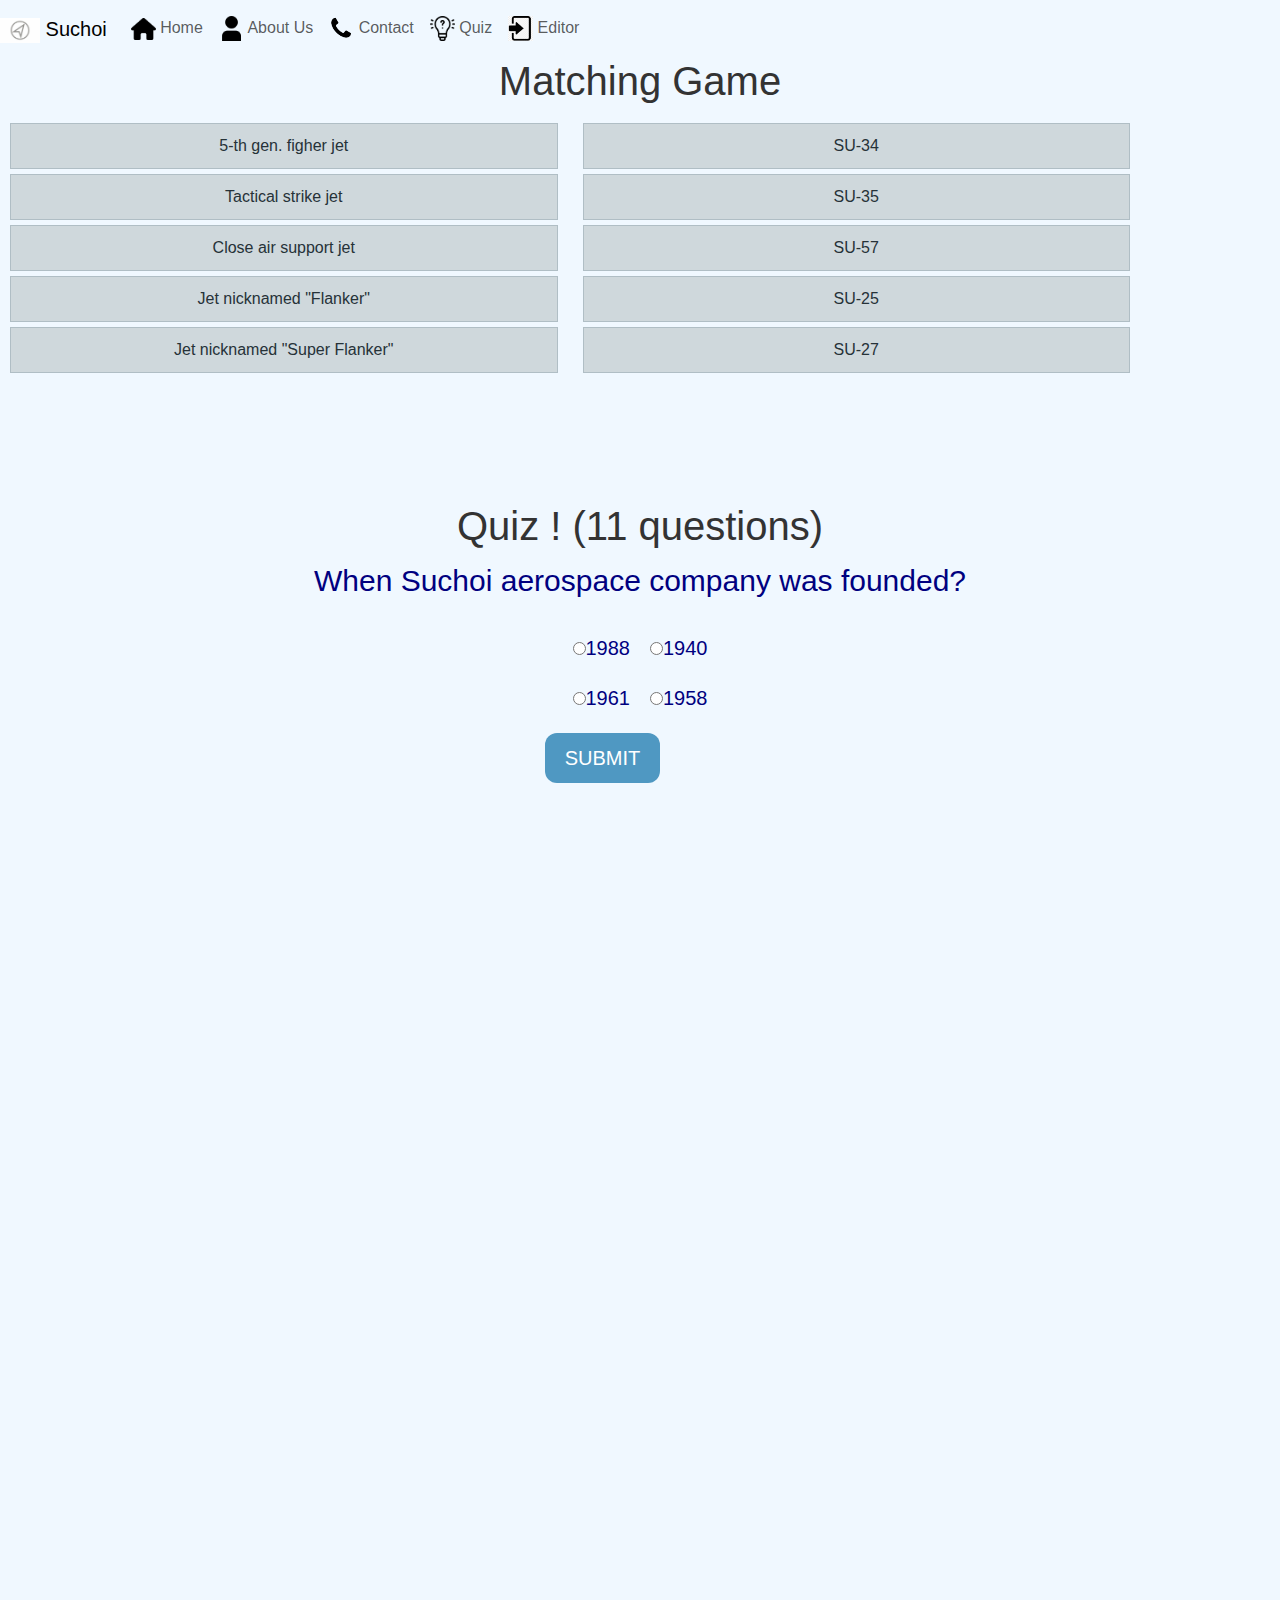
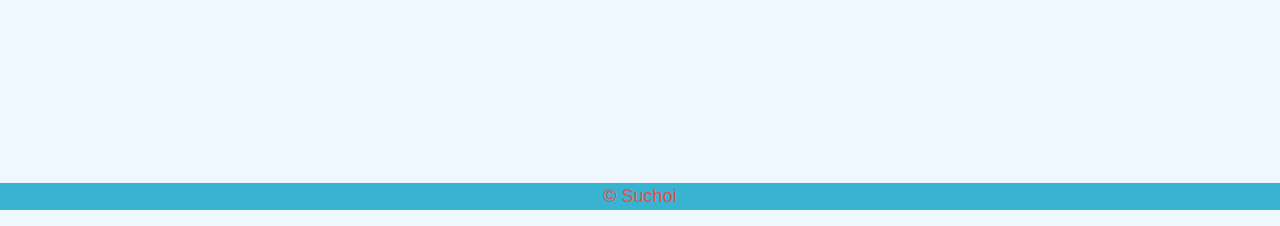
<file: quiz.html>
<!DOCTYPE html>
<html lang="en">
<head>
    <meta charset="UTF-8">
    <meta name="viewport" content="width=100%, initial-scale=1.0">
    <title>Suchoi</title>
    <link href="https://cdn.jsdelivr.net/npm/bootstrap@5.3.1/dist/css/bootstrap.min.css" rel="stylesheet">
    <script src="https://cdn.jsdelivr.net/npm/bootstrap@5.3.1/dist/js/bootstrap.bundle.min.js"></script>
    <link rel="stylesheet" href="CSS.css">
    <link rel="shortcut icon" type="image/x-icon"  href="img\favicon-32x32.png">
    <script src="JS.js"></script>
    <style>

.game-container {
      list-style: none;
      padding: 0;
    }

    .game-item {
      background-color: #007bff;
      color: #fff;
      padding: 10px;
      margin: 5px;
      cursor: grab;
    }

    .dropzone {
      background-color: #f0f0f0;
      padding: 20px;
      border: 2px dashed #aaa;
      border-radius: 5px;
      margin-top: 20px;
    }  
    main {
      display: grid;
      grid-template-columns: repeat(2, 1fr);
      grid-gap: 5px;
    }

    .draggable-list {
      padding: 5px;
    }

    .game {
      list-style: none;
      padding: 10px;
      margin: 5px;
      background-color: #cfd8dc;
      border: 1px solid #b0bec5;
      color: #263238;
      cursor: grab;
    }

    .over {
      background-color: #90a4ae;
    }


    table {
      max-width:640px;
      margin: auto;
      margin-bottom: 20px;
      /* border: 1px solid #b0bec5; */
    }

    th, td {
      padding: 10px 10px;
    }

    td {
      border: 1px solid #90a4ae;
    }

    tr:nth-child(even) {
      background-color: #cfd8dc;
    }



    button:hover {
      background-color: #516a75;
    }

    #endMessage {
      display: none;
    }
    </style>
</head>
<body>
    <nav class="navbar navbar-expand-lg navbar-light bg-lig
        <div class="container">
            <a class="navbar-brand" href="index.html">
                <img src="img\Emblem-Sukhoi.jpg" alt="Logo" width="40">
                Suchoi
            </a>
            <button class="navbar-toggler" type="button" data-bs-toggle="collapse" data-bs-target="#navbarNav" aria-controls="navbarNav" aria-expanded="false" aria-label="Toggle navigation">
                <span class="navbar-toggler-icon"></span>
            </button>
            <div class="collapse navbar-collapse" id="navbarNav">
                <ul class="navbar-nav ml-auto">
                    <li class="nav-item">
                        <a class="nav-link" href="index.html"> <img src="img\house_icon_199063.png" width=25> Home</a>
                    </li>
                    <li class="nav-item">
                        <a class="nav-link" href="about_us.html"><img src="img\user.png" alt="User Icon" width="25"> About Us</a>
                    </li>

                    <li class="nav-item">
                        <a class="nav-link" href="contact.html"><img src="img\Phone_font_awesome.svg.png" width=25> Contact</a>
                    </li>

                    <li class="nav-item">
                        <a class="nav-link" href="quiz.html"><img src="img\5694744.png" alt="Quiz Icon" width="25"> Quiz</a>
                    </li>

                    <li class="nav-item">
                      <a class="nav-link" href="login.html"><img src="img\png-transparent-computer-icons-login-login-button-miscellaneous-angle-text-thumbnail.png" alt="Quiz Icon" width="25"> Editor</a>
                  </li>
                </ul>

            </div>
        </div>
    </nav>

    

    <h1> Matching Game</h1>

  <main class="container">
    <div>
      <ul class="draggable-list">
        <li class='game' id="e1" draggable="true">5-th gen. figher jet</li>
        <li class='game' id="e2" draggable="true">Tactical strike jet</li>
        <li class='game' id="e3" draggable="true">Close air support jet</li>
        <li class='game' id="e4" draggable="true">Jet nicknamed "Flanker"</li>
        <li class='game' id="e5" draggable="true">Jet nicknamed "Super Flanker"</li>
      </ul>
    </div>
    <div>
      <ul class="draggable-list">
        <li class='game' id="s2" draggable="true">SU-34</li>
        <li class='game' id="s5" draggable="true">SU-35</li>
        <li class='game' id="s1" draggable="true">SU-57 </li>
        <li class='game' id="s3" draggable="true">SU-25</li>
        <li class='game' id="s4" draggable="true">SU-27</li>
      </ul>
    </div>
  </main>

  <div id="endMessage">
    <h3>Well done!</h3>
    <table>
      <tr>
        <th>Questions</th>
        <th>Model</th>
      </tr>
      <tr>
        <td>5-th gen. figher jet</td>
        <td>SU-57</td>
      </tr>
      <tr>
        <td>Tactical strike jet</td>
        <td>SU-34</td>
      </tr>
      <tr>
        <td>Close air support jet</td>
        <td>SU-25</td>
      </tr>
      <tr>
        <td>Jet nicknamed "Flanker"</td>
        <td>SU-27</td>
      </tr>
      <tr>
        <td>Jet nicknamed "Super Flanker"</td>
        <td>SU-35</td>
      </tr>
    </table>

    <button style="   
      margin: auto;
      cursor: pointer;
      display: block;
      padding: 10px;
      font-size: 16px;
      border-radius: 4px;
      border: none;
      background-color: #607d8b;
      color: #fff;" onclick="playAgain()">Play Again</button>
  </div>
  <script>
    const draggableListItems = document.querySelectorAll('.draggable-list li');
    const endMessage = document.getElementById('endMessage');

    // current phrase being dragged
    let selectedId;

    // target phrase
    let dropTargetId;

    // counter for correct phrases
    let matchingCounter = 0;

    addEventListeners();

    function dragStart() {
      selectedId = this.id;
    }

    function dragEnter() {
      this.classList.add('over');
    }

    function dragLeave() {
      this.classList.remove('over');
    }

    function dragOver(ev) {
      ev.preventDefault();
    }

    function dragDrop() {
      dropTargetId = this.id;

      if (checkForMatch(selectedId, dropTargetId)) {
        document.getElementById(selectedId).style.display = 'none';
        document.getElementById(dropTargetId).style.display = 'none';
        matchingCounter++;
      } else if (checkForMatch2(selectedId, dropTargetId)) {
        document.getElementById(selectedId).style.display = 'none';
        document.getElementById(dropTargetId).style.display = 'none';
        matchingCounter++;
      }

      if (matchingCounter === 5) {
        endMessage.style.display = 'block';
      }

      this.classList.remove('over');
    }

    function checkForMatch(selected, dropTarget) {
      switch (selected) {
        case 'e1':
          return dropTarget === 's1' ? true : false;

        case 'e2':
          return dropTarget === 's2' ? true : false;

        case 'e3':
          return dropTarget === 's3' ? true : false;

        case 'e4':
          return dropTarget === 's4' ? true : false;

        case 'e5':
          return dropTarget === 's5' ? true : false;

        default:
          return false;
      }
    }

    function checkForMatch2(selected, dropTarget) {
      switch (selected) {
        case 's1':
          return dropTarget === 'e1' ? true : false;

        case 's2':
          return dropTarget === 'e2' ? true : false;

        case 's3':
          return dropTarget === 'e3' ? true : false;

        case 's4':
          return dropTarget === 'e4' ? true : false;

        case 's5':
          return dropTarget === 'e5' ? true : false;

        default:
          return false;
      }
    }

    function playAgain() {
      matchingCounter = 0;
      endMessage.style.display = 'none';
      draggableListItems.forEach(item => {
        document.getElementById(item.id).style.display = 'block';
      })
    }

    function addEventListeners() {
      draggableListItems.forEach (item => {
        item.addEventListener('dragstart', dragStart);
        item.addEventListener('dragenter', dragEnter);
        item.addEventListener('drop', dragDrop);
        item.addEventListener('dragover', dragOver);
        item.addEventListener('dragleave', dragLeave);
      })
    }
  </script>




    <div class="panel">
      <h1>Quiz ! (11 questions)</h1>
      <div class="question" id="ques"></div>
      <div class="options" id="opt"></div>
      <button onclick="checkAns()" id="quizBtn">SUBMIT</button>
      <div id="score"></div>
      
  </div>
  <script>
    // Questions that will be asked
    const Questions = [{
        q: "When Suchoi aerospace company was founded?",
        a: [{ text: "1988", isCorrect: false },
        { text: "1940", isCorrect: true },
        { text: "1961", isCorrect: false },
        { text: "1958", isCorrect: false }
        ]
    
    },
    {
        q: "Which type of aircraft is Sukhoi best known for manufacturing?",
        a: [{ text: " Commercial airliners", isCorrect: false, isSelected: false },
        { text: "Helicopters", isCorrect: false },
        { text: "Military fighter jets", isCorrect: true },
        { text: "Cargo planes", isCorrect: false }
        ]
    
    },
    {
        q: "Sukhoi is a division of which Russian aerospace company?",
        a: [{ text: "Tupolev", isCorrect: false },
        { text: "MiG", isCorrect: false },
        { text: "Rostec", isCorrect: false },
        { text: "United Aircraft Corporation", isCorrect: true }
        ]
    
    },

    {
        q: "Which Sukhoi aircraft is nicknamed the <<Flanker>>?",
        a: [{ text: " Su-27", isCorrect: true, isSelected: false },
        { text: "Su-35", isCorrect: false },
        { text: "Su-57", isCorrect: false },
        { text: " Su-25", isCorrect: false }
        ]
    
    },

    {
        q: "Sukhoi collaborated with which Indian aerospace company in the development of the Su-30MKI fighter jet?",
        a: [{ text: " Hindustan Aeronautics Limited (HAL)", isCorrect: true, isSelected: false },
        { text: "Bharat Electronics Limited (BEL)", isCorrect: false },
        { text: "Indian Space Research Organisation (ISRO)", isCorrect: false },
        { text: "Tata Advanced Systems Limited (TASL)", isCorrect: false }
        ]
    
    },

    {
        q: "Which Sukhoi aircraft is a twin-engine, all-weather air superiority fighter widely used by various countries around the world?",
        a: [{ text: " Su-25 Frogfoot", isCorrect: false, isSelected: false },
        { text: "Su-57", isCorrect: false },
        { text: "Su-30MKI", isCorrect: true },
        { text: "Su-34", isCorrect: false }
        ]
    
    },

    {
        q: "Sukhoi designed the Su-35 as an upgraded version of which earlier model?",
        a: [{ text: " Su-25 Frogfoot", isCorrect: false, isSelected: false },
        { text: "Su-57", isCorrect: false },
        { text: "Su-30MKI", isCorrect: false },
        { text: "Su-27", isCorrect: true }
        ]
    
    },

    {
        q: "In collaboration with what other company did Sukhoi develop the Su-30MKI, a variant of the Su-30 fighter jet?",
        a: [{ text: " Dassault Aviation", isCorrect: false, isSelected: false },
        { text: "Lockheed Martin", isCorrect: false },
        { text: "Hindustan Aeronautics Limited (HAL)", isCorrect: true },
        { text: "Northrop Grumman", isCorrect: false }
        ]
    
    },

    {
        q: "Sukhoi is a key player in the development of the Russian fifth-generation fighter aircraft. What is the name of this stealthy and advanced jet?",
        a: [{ text: " MiG-35", isCorrect: false, isSelected: false },
        { text: "Su-57", isCorrect: true },
        { text: " Su-30MKI", isCorrect: false },
        { text: "Su-25 Frogfoot", isCorrect: false }
        ]
    
    },

    {
        q: "Approximately how many units of the Sukhoi Su-27, the widely-used air superiority fighter, have been produced worldwide?",
        a: [{ text: "500", isCorrect: false, isSelected: false },
        { text: "1,000", isCorrect: false },
        { text: "2,500", isCorrect: true },
        { text: " 3,000", isCorrect: false }
        ]
    
    },

    {
        q: "As of the latest data, how many units of the Sukhoi Su-35, a fourth-generation fighter, have been produced for both domestic and international customers?",
        a: [{ text: " 50", isCorrect: false, isSelected: false },
        { text: "200", isCorrect: true },
        { text: "500", isCorrect: false },
        { text: "800", isCorrect: false }
        ]
    
    }
    
    ]
    
    let currQuestion = 0
    let score = 0
    
    function loadQues() {
        const question = document.getElementById("ques")
        const opt = document.getElementById("opt")
    
        question.textContent = Questions[currQuestion].q;
        opt.innerHTML = ""
    
        for (let i = 0; i < Questions[currQuestion].a.length; i++) {
            const choicesdiv = document.createElement("div");
            const choice = document.createElement("input");
            const choiceLabel = document.createElement("label");
    
            choice.type = "radio";
            choice.name = "answer";
            choice.value = i;
    
            choiceLabel.textContent = Questions[currQuestion].a[i].text;
    
            choicesdiv.appendChild(choice);
            choicesdiv.appendChild(choiceLabel);
            opt.appendChild(choicesdiv);
        }
    }
    
    loadQues();
    
    function loadScore() {
        const totalScore = document.getElementById("score")   
        totalScore.textContent = `You scored ${score} out of ${Questions.length}`
    }
    
    
    function nextQuestion() {
        if (currQuestion < Questions.length - 1) {
            currQuestion++;
            loadQues();
        } else {
            document.getElementById("opt").remove()
            document.getElementById("ques").remove()
            document.getElementById("quizBtn").remove()
            loadScore();
        }
    }
    
    function checkAns() {
        const selectedAns = parseInt(document.querySelector('input[name="answer"]:checked').value);
    
        if (Questions[currQuestion].a[selectedAns].isCorrect) {
            score++;
            console.log("Correct")
            nextQuestion();
        } else {
            nextQuestion();
        }
    }
  </script>

<div id = 'blank_space'></div>

  <div class="footer">
    <p class="footer_text">&copy; Suchoi</p>
  </div>

  



  <script src="JS.js"></script>

</body>
</html>
</file>
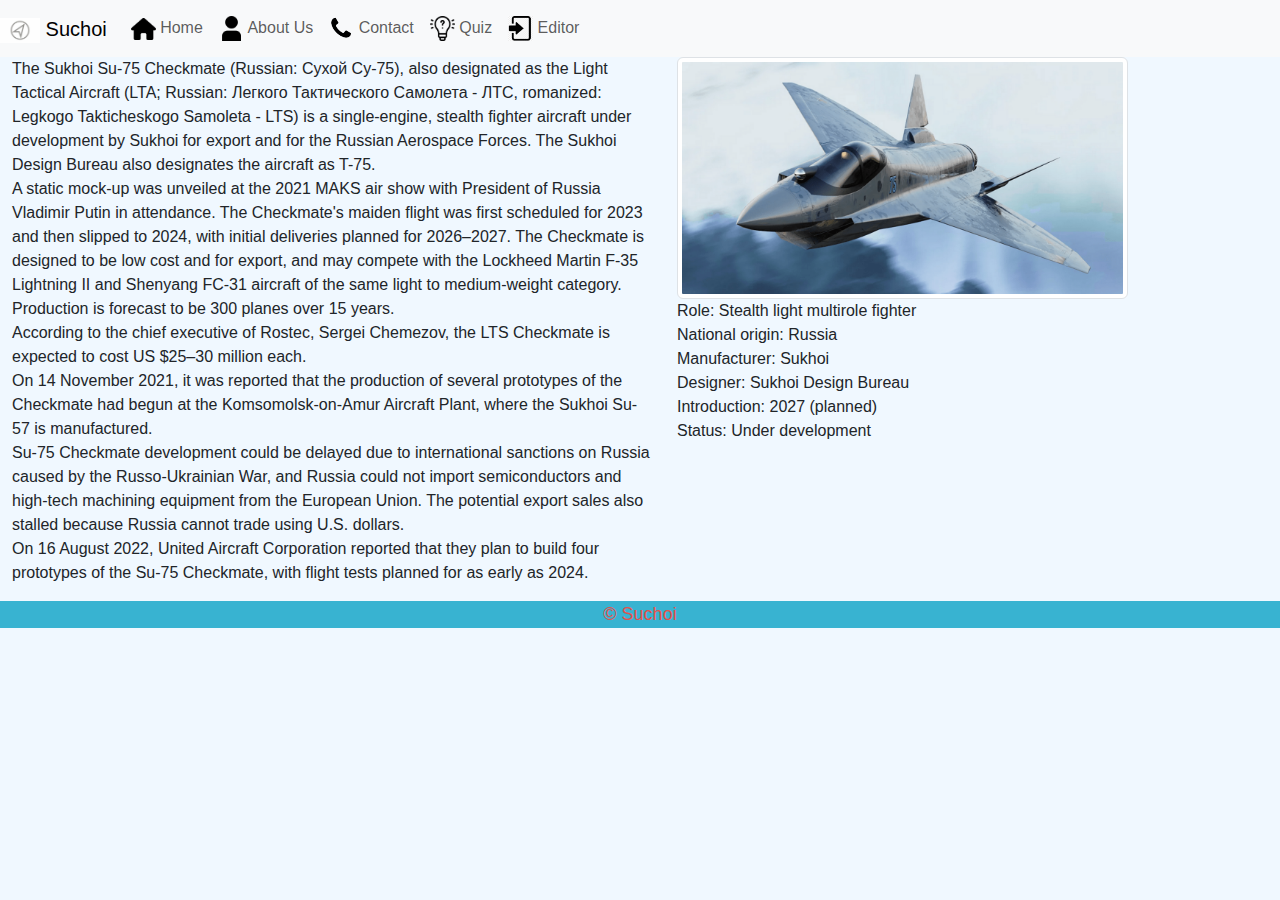
<file: su75.html>
<!DOCTYPE html>
<html lang="en">
<head>
    <meta charset="UTF-8">
    <meta name="viewport" content="width=100%, initial-scale=1.0">
    <title>Suchoi</title>
    <link href="https://cdn.jsdelivr.net/npm/bootstrap@5.3.1/dist/css/bootstrap.min.css" rel="stylesheet">
    <script src="https://cdn.jsdelivr.net/npm/bootstrap@5.3.1/dist/js/bootstrap.bundle.min.js"></script>
    <link rel="stylesheet" href="CSS.css">
    <link rel="shortcut icon" type="image/x-icon"  href="img\favicon-32x32.png">
    
</head>
<body> 


    <nav class="navbar navbar-expand-lg navbar-light bg-light">
        <div class="container">
            <a class="navbar-brand" href="index.html">
                <img src="img\Emblem-Sukhoi.jpg" alt="Logo" width="40">
                Suchoi
            </a>
            <button class="navbar-toggler" type="button" data-bs-toggle="collapse" data-bs-target="#navbarNav" aria-controls="navbarNav" aria-expanded="false" aria-label="Toggle navigation">
                <span class="navbar-toggler-icon"></span>
            </button>
            <div class="collapse navbar-collapse" id="navbarNav">
                <ul class="navbar-nav ml-auto">
                    <li class="nav-item">
                        <a class="nav-link" href="index.html"> <img src="img\house_icon_199063.png" width=25> Home</a>
                    </li>
                    <li class="nav-item">
                        <a class="nav-link" href="about_us.html"><img src="img\user.png" alt="User Icon" width="25"> About Us</a>
                    </li>

                    <li class="nav-item">
                        <a class="nav-link" href="contact.html"><img src="img\Phone_font_awesome.svg.png" width=25> Contact</a>
                    </li>

                    <li class="nav-item">
                        <a class="nav-link" href="quiz.html"><img src="img\5694744.png" alt="Quiz Icon" width="25"> Quiz</a>
                    </li>

                    <li class="nav-item">
                        <a class="nav-link" href="login.html"><img src="img\png-transparent-computer-icons-login-login-button-miscellaneous-angle-text-thumbnail.png" alt="Quiz Icon" width="25"> Editor</a>
                    </li>
                </ul>

            </div>
        </div>
    </nav>








    <div class="container">
        <div class="row">
            <div class="col-7">
                <!-- Left Section for Text -->
                <div class="text-sm-start">
                    The Sukhoi Su-75 Checkmate (Russian: Сухой Су-75), also designated as the Light Tactical Aircraft (LTA; Russian: Легкого Тактического Самолета - ЛТС, romanized: Legkogo Takticheskogo Samoleta - LTS) is a single-engine, stealth fighter aircraft under development by Sukhoi for export and for the Russian Aerospace Forces. The Sukhoi Design Bureau also designates the aircraft as T-75.
                    <br>
                    A static mock-up was unveiled at the 2021 MAKS air show with President of Russia Vladimir Putin in attendance. The Checkmate's maiden flight was first scheduled for 2023 and then slipped to 2024, with initial deliveries planned for 2026–2027. The Checkmate is designed to be low cost and for export, and may compete with the Lockheed Martin F-35 Lightning II and Shenyang FC-31 aircraft of the same light to medium-weight category. Production is forecast to be 300 planes over 15 years.
                    <br>
                    According to the chief executive of Rostec, Sergei Chemezov, the LTS Checkmate is expected to cost US $25–30 million each.
                    <br>
                    On 14 November 2021, it was reported that the production of several prototypes of the Checkmate had begun at the Komsomolsk-on-Amur Aircraft Plant, where the Sukhoi Su-57 is manufactured.
                    <br>
                    Su-75 Checkmate development could be delayed due to international sanctions on Russia caused by the Russo-Ukrainian War, and Russia could not import semiconductors and high-tech machining equipment from the European Union. The potential export sales also stalled because Russia cannot trade using U.S. dollars.
                    <br>
                    On 16 August 2022, United Aircraft Corporation reported that they plan to build four prototypes of the Su-75 Checkmate, with flight tests planned for as early as 2024.
            </div>
            </div>
            <div class="col-5">
                <img src="img\86e3544b-52cfdad0637275fb9c62cb7158717282.png" alt="Image" id="topImage" class="img-fluid img-thumbnail float-right" >
                <!-- Section for Text under the Image -->

                <div class="text-body">
                    Role:	Stealth light multirole fighter <br>
                    National origin:	Russia<br>
                    Manufacturer:	Sukhoi<br>
                    Designer:	Sukhoi Design Bureau<br>
                    Introduction:	2027 (planned)<br>
                    Status:	Under development
                </div>
            </div>
            <div class="col-md-4">
                <!-- Right Section for Text -->
                <p id="rightText"></p>
            </div>
        </div>
    </div>















    <div class="footer">
        <p class="footer_text">&copy; Suchoi</p>
      </div>



    <script src="JS.js"></script>
    <!-- Bootstrap JavaScript (Popper.js and Bootstrap JS) -->
    <script src="https://cdn.jsdelivr.net/npm/@popperjs/core@2.11.6/dist/umd/popper.min.js"></script>
    <script src="https://cdn.jsdelivr.net/npm/bootstrap@5.5.0/dist/js/bootstrap.min.js"></script>
    

    
</body>

</html>
</file>
<file: CSS.css>
/* Reset some default styles for better consistency */
* {
    margin: 0;
    padding: 0;
}

body {
    background-color: aliceblue;
    margin: 0;
    padding: 0;
}



/* Style for the header */
header {
        background-color: #333;
    color: #fff;
    text-align: center;
    padding: 20px;
}

#models {
    background-color:rgb(207, 232, 253);
}
 /* Style for the main content */



.container {
    width: 100%;
}

.mainimage {
    min-height: 400px;
    width: 100%;
    /*background-size: cover; */
    background-image: url("img/su-57.jpg");
    background-attachment: fixed;
    background-position: center bottom;
    display: block;
    background-size: cover;
}

.model {
    width: 200px;
    height: 200px;
    margin: 20px;
    float: left;
    background-color: red;
}

#first {
    float: left;
    background-image: "C:/Users/Yerkhat/programming/Frontend/Web Technologies 1 (frontend)/Suchoi/logos/1401100717005455826731124.jpg";
}
 
#second {
    float: left;
    background-color: blue;
}
p   {color:#cc2525}

#main_text {
    color: rgb(255, 255, 255);
    font-size: 1.5em;
    font-weight: bold;
}

.container {
    margin: 0;
    padding: 0;
    width: 100%;
}
.row {
    margin: 0;
    width: 100%;
}


/*assignment 4*/

.completed {
    text-decoration: line-through;
    color: #888;
}

.error {
    color: red;
    font-size: 14px;
}


  /* Add CSS styles for tabs as needed */
.tab-button {
    background-color: #4CAF50;
    color: white;
    border: none;
    padding: 10px 20px;
}

.tab-content {
    display: none;
}

.tab-content.active {
    display: block;
}

/* Add CSS styles for accordions as needed */
.accordion-button {
    background-color: #4CAF50;
    color: white;
    border: none;
    padding: 10px 20px;
    width: 100%;
    text-align: left;
}

.accordion-content {
    display: none;
}


/* Add CSS keyframes animation */
@keyframes bounce {
    0%, 20%, 50%, 80%, 100% {
        transform: translateY(0);
    }
    40% {
        transform: translateY(-30px);
    }
    60% {
        transform: translateY(-15px);
    }
}

#animated-element {
    width: 50px;
    height: 50px;
    background-color: #4CAF50;
    animation: bounce 2s infinite;
}

#toast {
    position: fixed;
    bottom: 20px;
    right: 20px;
    background-color: #4CAF50;
    color: white;
    padding: 10px;
    border-radius: 5px;
    display: none;
    z-index: 1;
}

.modal {
    display: none;
    position: fixed;
    z-index: 1;
    left: 0;
    top: 0;
    width: 100%;
    height: 100%;
    background-color: rgba(0,0,0,0.5);
}

.modal-content {
    background-color: #fefefe;
    margin: 15% auto;
    padding: 20px;
    border: 1px solid #888;
    width: 50%;
    box-shadow: 0 4px 8px 0 rgba(0,0,0,0.2);
    transition: 0.3s;
}

.close {
    color: #aaa;
    float: right;
    font-size: 28px;
    font-weight: bold;
}

body {
    font-family: Arial, sans-serif;
    text-align: center;
}

h1 {
    color: #333;
}

#timer-container {
    margin: 20px;
}

input[type="number"] {
    padding: 5px;










    margin-right: 10px;
}

button {
    padding: 5px 10px;
    background-color: #4CAF50;
    color: white;
    border: none;
}

#countdown {
    font-size: 2em;
    margin: 10px;
    color: #5edd62;
}

.text-body {
    text-align: start;
    
}

a {
    color: inherit;
    text-decoration: inherit;
  }
/* puzzle*/
#title {
    height: 150px;
    width: 400px;
}

#board {
    width: 360px;
    height: 360px;
    background-color: lightblue;
    border: 10px solid #0c67ae;

    margin: 0 auto;
    display: flex;
    flex-wrap: wrap;
}



.modal {
    display: none;
    position: fixed;
    top: 0;
    left: 0;
    width: 100%;
    height: 100%;
    background-color: rgba(0, 0, 0, 0.7);
  }
  
  .modal-content {
    position: absolute;
    top: 50%;
    left: 50%;
    transform: translate(-50%, -50%);
    background-color: #fff;
    padding: 20px;
    border-radius: 5px;
    text-align: center;
  }
  
  .close {
    position: absolute;
    top: 10px;
    right: 10px;
    font-size: 20px;
    font-weight: bold;
    color: #333;
    cursor: pointer;
  }

button {border-radius: 12px;}


.rating-box {
    position:   ;
    background: #fff;
    padding: 25px 50px 35px;
    border-radius: 25px;
    box-shadow: 0 5px 10px rgba(0, 0, 0, 0.05);
  }
  .rating-box header {
    font-size: 22px;
    color: #dadada;
    font-weight: 500;
    margin-bottom: 20px;
    text-align: center;
  }
  .rating-box .stars {
    display: flex;
    align-items: center;
    gap: 25px;
  }
  .stars i {
    color: #e6e6e6;
    font-size: 35px;
    cursor: pointer;
    transition: color 0.2s ease;
  }
  .stars i.active {
    color: #ff9c1a;
  }

  .stars {
    padding-left: 25%;
}

#form-container {
    background-color: #fff;
    padding: 20px;
    border-radius: 5px;
    box-shadow: 0 0 10px rgba(0, 0, 0, 0.1);
  }
  
  .form-step {
    display: none;
  }
  
  .form-step.active {
    display: block;
  }

#blank_space {
    height: 1000px;
}

.panel {
    margin-top: 8%;
    display: flex;
    flex-direction: column;
    align-items: center;
    justify-content: center;
    color: navy;
}
 
.question {
    font-size: 30px;
    margin-bottom: 20px;
}
 
.options {
    font-size: 20px;
    display: grid;
    grid-template-columns: repeat(2, 1fr);
    grid-gap: 20px;
    margin-top: 10px;
    margin-bottom: 20px;
    top: 40%;
    left: 40%;
}
 
#quizBtn {
    margin-right: 75px;
    font-size: 20px;
    padding: 10px 20px;
    background-color: #4f98c2;
    color: white;
    border: none;
    cursor: pointer;
}
 
#score {
    font-size: 30px;
    color: darkslategray;
}

.footer {
    left: 0;
    bottom: 0;
    width: 100%;
    background-color: rgb(56, 179, 209);
    color: white;
    text-align: center;
    padding: 0;
  }
.footer_text{
    color: rgb(228, 81, 76);
    font-size: large;
}

.dropdown{color: #4CAF50;}
</file>
